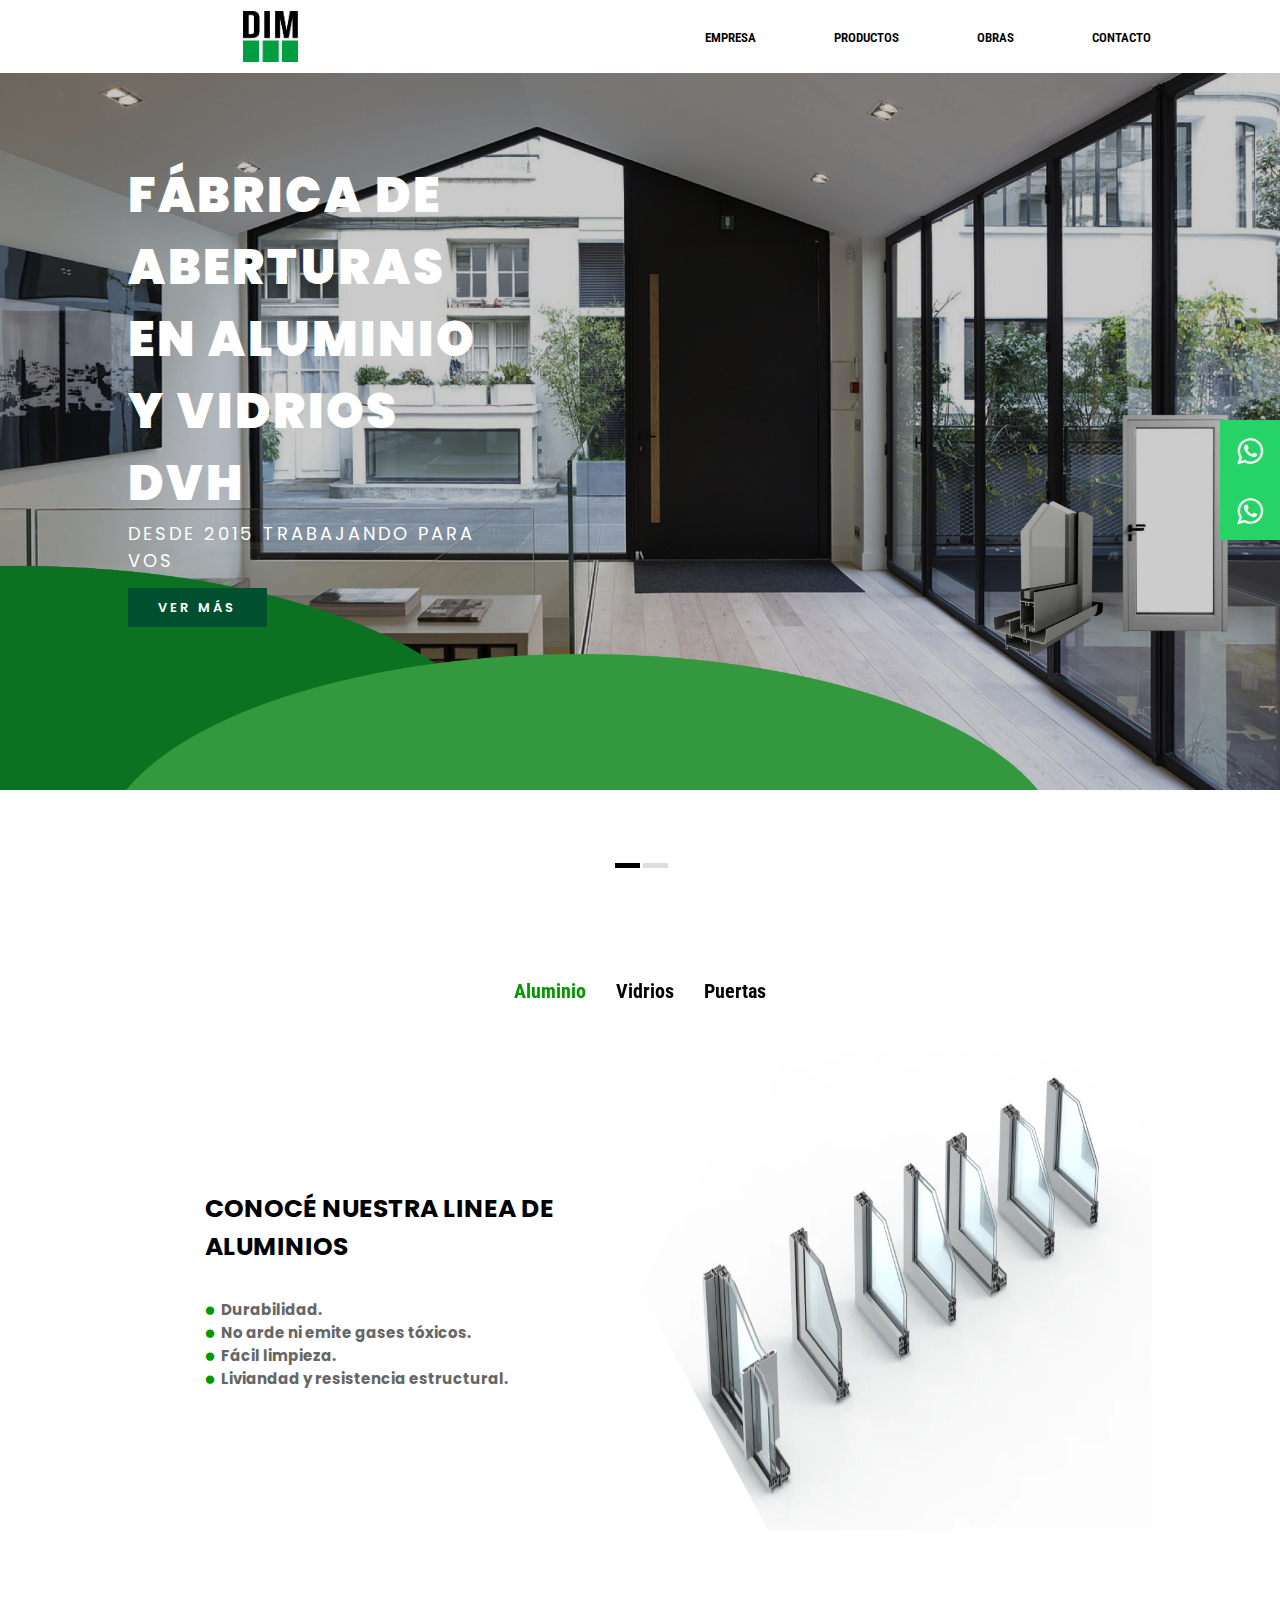
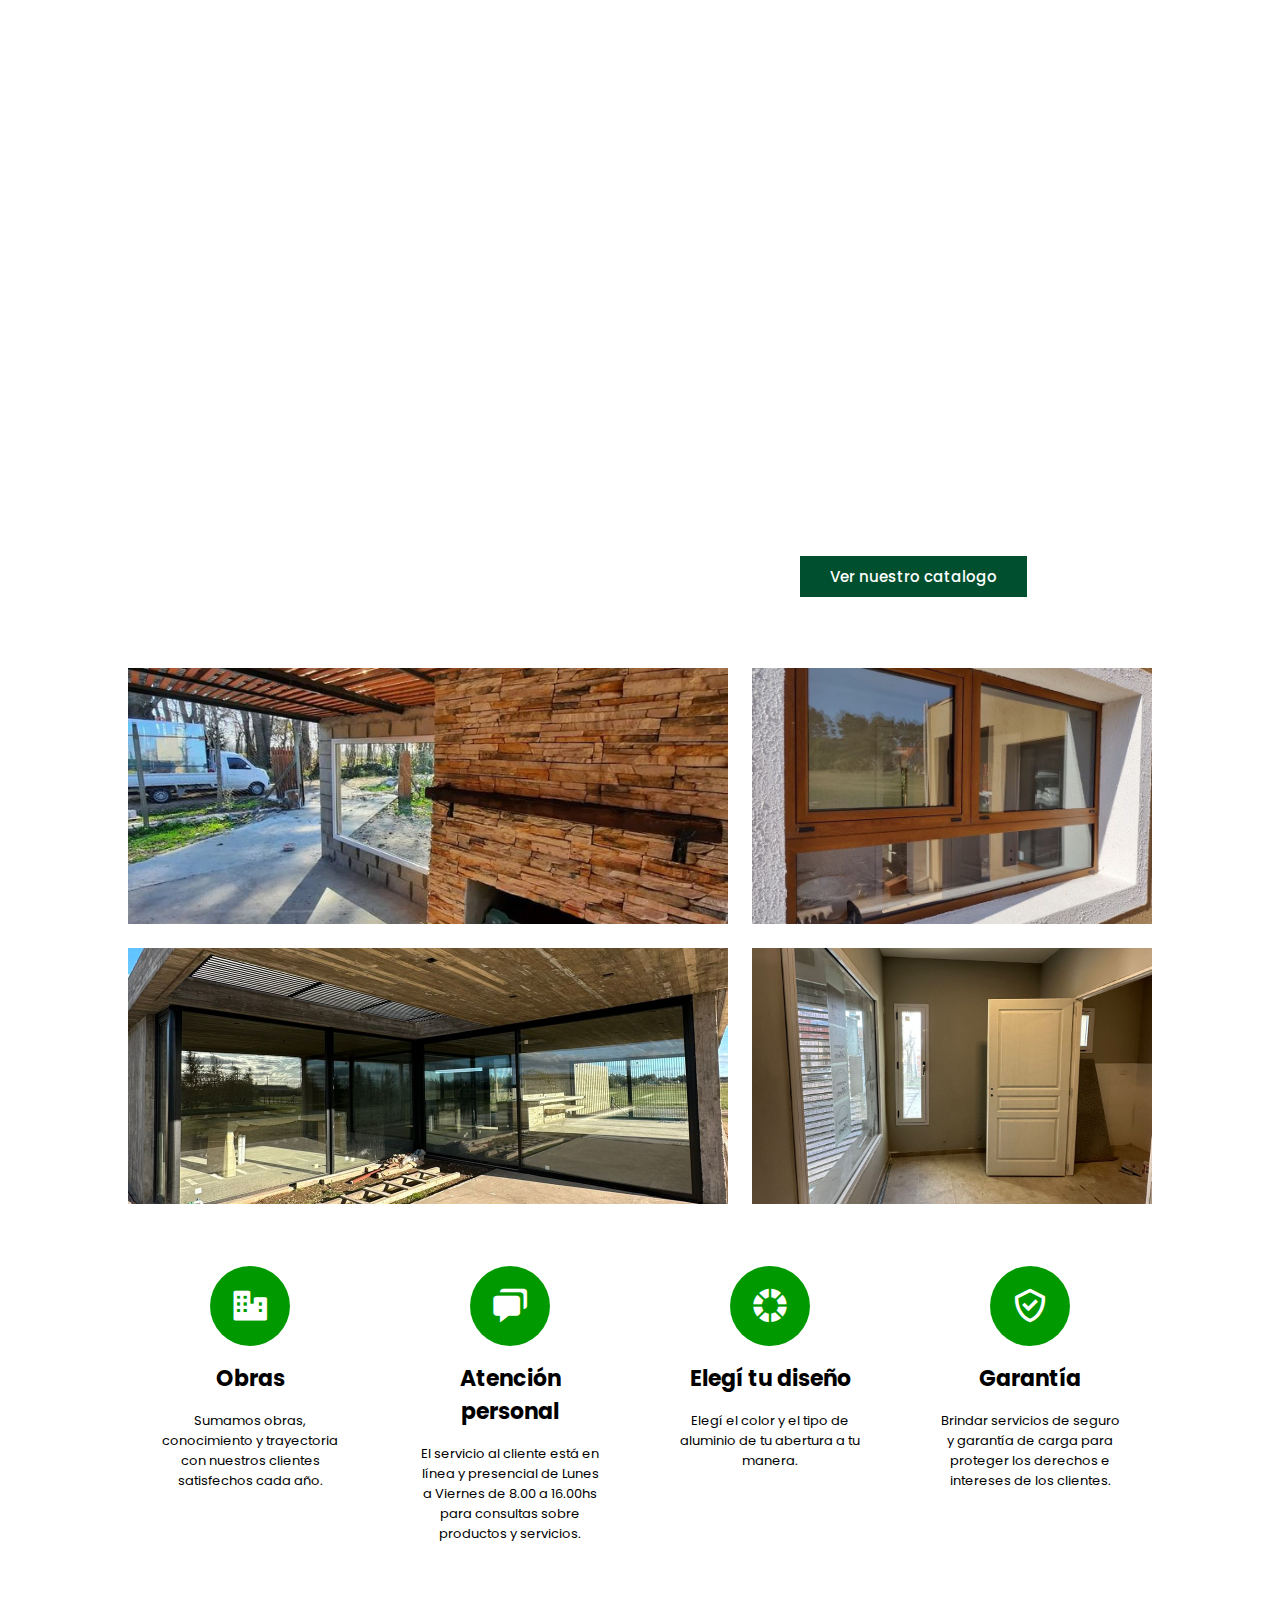
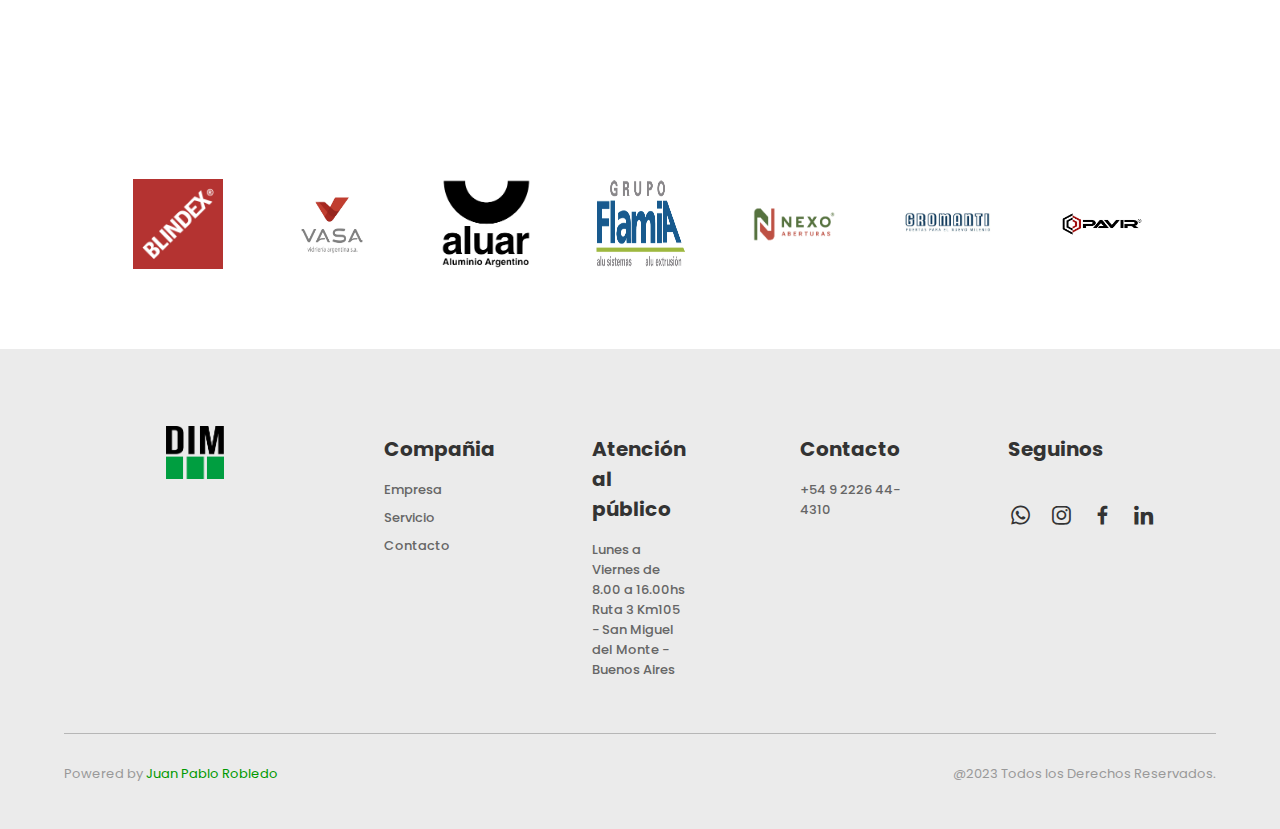
<file: index.html>
<!DOCTYPE html>
<html lang="en">

<head>
  <meta charset="UTF-8">
  <link rel="icon" type="image/png" href="img/LOGO DIM.png">
  <link rel="stylesheet" href="diseno.css">
  </link>
  <link href="https://unpkg.com/boxicons@2.1.2/css/boxicons.min.css" rel="stylesheet" />
  <link rel="preconnect" href="https://fonts.googleapis.com">
  <link rel="preconnect" href="https://fonts.gstatic.com" crossorigin>
  <link href="https://fonts.googleapis.com/css2?family=Poppins:wght@200;300;400;500;600;700;900&display=swap"
    rel="stylesheet">

  <link rel="stylesheet"
    href="https://fonts.googleapis.com/css2?family=Material+Symbols+Outlined:opsz,wght,FILL,GRAD@20..48,100..700,0..1,-50..200" />
  <link href="https://fonts.googleapis.com/css2?family=Roboto+Condensed:wght@300;400;700&display=swap" rel="stylesheet">
  <link href="https://fonts.googleapis.com/css2?family=Josefin+Sans:wght@100;200;300;400;500;600&display=swap"
    rel="stylesheet">

  <title>DIM</title>
  <script src="js/scrollreveal.js"></script>
  <script defer src="js/script2.js"></script>
  <script defer src="js/script.js"></script>
</head>

<body>
  <header>
    <nav>
      <div class="nav-up">
        <a href="index.html" class="logo-link"><img class="logo" src="img/LOGO DIM.png" alt="logo"></a>
        <ul class="list">
          <li><a class="boton" href="us.html">EMPRESA</a></li>
          <li><a class="boton">PRODUCTOS <!--  <i class='bx bxs-chevron-down'></i>--></a>
            <ul class="sublist">
              <li><a href="productos.html">ABERTURAS EN ALUMINIO</a></li>
              <li><a href="productos2.html">VIDRIOS Y D.V.H</a></li>
              <li><a href="productos3.html">OTROS PRODUCTOS</a></li>
            </ul>
          </li>
          <li><a class="boton" href="obras.html">OBRAS</a></li>
          <li><a class="boton" href="contacto.html">CONTACTO</a></li>
        </ul>
      </div>
      <div class="logo">
        <i class='bx bx-menu material-symbols-outlined'></i>
      </div>

      <div class="sidebar">
        <div class="sidebar-content">
          <ul class="lists">
            <li>
              <a href="us.html" class="nav-link">EMPRESA</a>
            </li>
            <li class="abrirSubMenu">
              <a class="nav-link">PRODUCTOS</a>
              <ul class="submenuPhone">
                <li><a href="productos.html">ABERTURAS EN ALUMINIO</a></li>
                <li><a href="productos2.html">VIDRIOS Y D.V.H</a></li>
                <li><a href="productos3.html">OTROS PRODUCTOS</a></li>
              </ul>
            </li>
            <li>
              <a href="obras.html" class="nav-link">OBRAS</a>
            </li>
            <li>
              <a href="contacto.html" class="nav-link">CONTACTO</a>
            </li>
          </ul>
        </div>
      </div>
    </nav>

    <section class="overlay"></section>
  </header>

  <div class="slide-contenedor">
    <div class="miSlider fade">
      <img class="imagen" loading="lazy" src="img/fondo2.png" alt="fondo1">
    </div>
    <div class="miSlider fade">
      <img class="imagen" loading="lazy" src="img/fondo3.png" alt="fondo2">
    </div>

    <div class="barras">
      <span class="barra active" onclick="posicionSlide(1)"></span>
      <span class="barra" onclick="posicionSlide(2)"></span>
    </div>
    <section class="banner-h1">
      <div class="banner-text">
        <h1 class="">FÁBRICA DE ABERTURAS EN ALUMINIO Y VIDRIOS DVH</h1>
        <h2 class=""><span>
            Desde 2015 trabajando para vos</span></h2>
        <div>
          <a href="us.html" class="button1">VER MÁS</a>
        </div>
      </div>
    </section>
  </div>

  <!-- BODY -->
  <!-- PRODUCTOS -->
  <section class="eleccionProductos">
    <div class="operations">
      <div class="operations__tab-container prueba11">
        <button class="btn operations__tab operations__tab--1 operations__tab--active" data-tab="1">Aluminio
        </button>
        <button class="btn operations__tab operations__tab--2" data-tab="2">Vidrios
        </button>
        <button class="btn operations__tab operations__tab--3" data-tab="3">Puertas
        </button>
      </div>
      <div class="operations__content operations__content--1 operations__content--active prueba1">
        <section class="flexbox">
          <div class="div_flexbox">
            <div class="text_flexbox">
              <h1>Conocé nuestra linea de aluminios
              </h1>
              <ul>
                <li><i class='bx bxs-circle'></i>Durabilidad.</li>
                <li><i class='bx bxs-circle'></i>No arde ni emite gases tóxicos.</li>
                <li><i class='bx bxs-circle'></i>Fácil limpieza.</li>
                <li><i class='bx bxs-circle'></i>Liviandad y resistencia estructural.</li>
              </ul>
            </div>
          </div>
          <div class="div_flexbox">
            <img class="img_flexbox" loading="lazy" src="img/perfiles.jpg" alt="aluminio">
          </div>
        </section>
      </div>

      <div class="operations__content operations__content--2">
        <section class="flexbox">
          <div class="div_flexbox">
            <div class="text_flexbox">
              <h1>Elegí nuestro Doble Vidriado Hermético</h1>
              <ul>
                <li><i class='bx bxs-circle'></i>Aumentá 100% el aislamiento térmico mejorando tu confort.</li>
                <li><i class='bx bxs-circle'></i>Ahorrá hasta un 50% de energía en los sistemas de climatización.</li>
                <li><i class='bx bxs-circle'></i>Mejora el aislamiento acústico.</li>
                <li><i class='bx bxs-circle'></i>Elimina la sensación de “mucho frío/calor” sobre las ventanas.</li>
              </ul>
            </div>
          </div>
          <div class="div_flexbox">
            <img class="img_flexbox" loading="lazy" src="img/dvh.jpg" alt="vidrio">
          </div>
        </section>
      </div>
      <div class="operations__content operations__content--3">
        <section class="flexbox">
          <div class="div_flexbox">
            <div class="text_flexbox">
              <h1>Nuestros proveedores de aberturas para todo tipo de necesidades</h1>
              <ul>
                <li><i class='bx bxs-circle'></i>Conocé todos nuestros proveedores en la sección de Productos/Puertas.
                </li>
              </ul>
            </div>
          </div>
          <div class="div_flexbox">
            <img class="img_flexbox" loading="lazy" src="img/puertas.jpg" alt="puertas">
          </div>
        </section>
      </div>
    </div>
  </section>

  <!-- AVISO -->
  <div class="aviso">
    <div class="aviso_section">
      <h1>El aluminio es la elección inteligente para construcciones duraderas y resistentes al tiempo</h1>
    </div>
  </div>

  <!-- CATALOGO -->
  <div class="grid-container">
    <div class="grid-item">
      <div>
        <h2 class="prueba1">NUESTROS ÚLTIMOS PRODUCTOS</h2>
        <h1 class="prueba2">Mirá todo nuestro catálogo</h1>
      </div>
    </div>
    <div class="grid-item">
      <a href="productos.html" class="button2">Ver nuestro catalogo</a>
    </div>
    <div class="grid-item"></div>
    <div class="grid-item"></div>
    <div class="grid-item"></div>
    <div class="grid-item"></div>
  </div>


  <!-- INFO -->
  <div class="section_info">
    <div class="info">
      <div class="info_div">
        <i class='bx bxs-business info_icon'></i>
        <h1>Obras</h1>
        <p>Sumamos obras, conocimiento y trayectoria con nuestros clientes satisfechos cada año. </p>
      </div>
      <div class="info_div">
        <i class='bx bxs-chat info_icon'></i>
        <h1>Atención personal</h1>
        <p>El servicio al cliente está en línea y presencial de Lunes a Viernes de 8.00 a 16.00hs para
          consultas sobre productos y servicios.</p>
      </div>
      <div class="info_div">
        <i class='bx bxs-color info_icon'></i>
        <h1>Elegí tu diseño</h1>
        <p>Elegí el color y el tipo de aluminio de tu abertura a tu manera.</p>
      </div>
      <div class="info_div">
        <i class='bx bx-check-shield info_icon'></i>
        <h1>Garantía</h1>
        <p>Brindar servicios de seguro y garantía de carga para proteger los derechos e intereses de los clientes.</p>
      </div>
    </div>
  </div>

  <!-- PROVEEDORES -->
  <section class="proveedores">
    <div class="grid_proveedores">
      <div class="grid_proveedores_div">
        <img src="img/sponsor4.png" loading="lazy" class="img_proveedores" alt="proveedor">
      </div>
      <div class="grid_proveedores_div">
        <img src="img/sponsor3.jpg" loading="lazy" class="img_proveedores" alt="proveedor">
      </div>
      <div class="grid_proveedores_div">
        <img src="img/sponsor5.png" loading="lazy" class="img_proveedores" alt="proveedor">
      </div>
      <div class="grid_proveedores_div">
        <img src="img/logoFlamia.png" loading="lazy" class="img_proveedores" alt="proveedor">
      </div>
      <div class="grid_proveedores_div">
        <img src="img/sponsor8.jpg" loading="lazy" class="img_proveedores" alt="proveedor">
      </div>
      <div class="grid_proveedores_div">
        <img src="img/sponsor6.jpg" loading="lazy" class="img_proveedores" alt="proveedor">
      </div>
      <div class="grid_proveedores_div">
        <img src="img/PAVIR.jpg" loading="lazy" class="img_proveedores" alt="proveedor">
      </div>
    </div>
  </section>

  <!-- ----------------  FOOTER ------------------------------ -->
  <footer>
    <section class="gridFooter">
      <div class="navFooter">
        <img class="logoFooter" src="img/LOGO DIM.png">
      </div>
      <div class="navFooter">
        <div>
          <h3>Compañia</h3>
          <ul>
            <li><a>Empresa</a></li>
            <li><a>Servicio</a></li>
            <li><a>Contacto</a></li>
          </ul>
        </div>
      </div>
      <div class="navFooter">
        <div>
          <h3>Atención al público</h3>
          <p>Lunes a Viernes de 8.00 a 16.00hs
            <br>
            Ruta 3 Km105 - San Miguel del Monte - Buenos Aires
          </p>
        </div>
      </div>
      <div class="navFooter">
        <div>
          <h3>Contacto</h3>
          <ul>
            <li>
              <a
                href="https://api.whatsapp.com/send?phone=2226444310&text=Hola%21%20Quisiera%20m%C3%A1s%20informaci%C3%B3n%20.">+54 9 2226 44-4310</a>
            </li>
        </div>
      </div>
      <div class="navFooter">
        <div>
          <h3>Seguinos</h3>
          <div class="redes">
            <a href="https://api.whatsapp.com/send?phone=2226444310&text=Hola%21%20Quisiera%20m%C3%A1s%20informaci%C3%B3n%20."
              class="iconsFooter">
              <i class='bx bxl-whatsapp'></i>
            </a>
            <a href="https://www.instagram.com/aberturasdim/" class="iconsFooter">
              <i class='bx bxl-instagram'></i>
            </a>
            <a href="https://www.facebook.com/aberturas.dim.1" class="iconsFooter">
              <i class='bx bxl-facebook'></i>
            </a>
            <a href="https://www.linkedin.com/company/aberturas-dim/" class="iconsFooter">
              <i class='bx bxl-linkedin'></i>
            </a>
          </div>
        </div>
      </div>
    </section>
    <div class="fondoFooter">
      <div>
        <h3> Powered by <a href="https://github.com/JuanPabloRobledo">Juan Pablo Robledo</a></h3>
      </div>
      <div>
        <h3>@2023 Todos los Derechos Reservados.</h3>
      </div>
    </div>
  </footer>

  <script src="js/java.js"></script>
  <script src="js/java2.js"></script>

  <div class="loadingio-spinner-ellipsis-j2d7tpbd1qg loader" id="loader">
    <div class="ldio-2kz5flwb2ko">
      <div></div>
      <div></div>
      <div></div>
      <div></div>
      <div></div>
    </div>
  </div>

  <div class="grid-wsp">
    <div class="section-grid-wsp">
      <link rel="stylesheet" href="https://maxcdn.bootstrapcdn.com/font-awesome/4.5.0/css/font-awesome.min.css">
      <a href="https://api.whatsapp.com/send?phone=2226444310&text=Hola%21%20Quisiera%20m%C3%A1s%20informaci%C3%B3n%20."
        class="float" target="_blank">
        <ul class="submenu">
          <li>División aluminio</li>
        </ul>
        <i class="fa fa-whatsapp my-float"></i>
      </a>
    </div>
    <div class="section-grid-wsp">
      <link rel="stylesheet" href="https://maxcdn.bootstrapcdn.com/font-awesome/4.5.0/css/font-awesome.min.css">
      <a href="https://api.whatsapp.com/send?phone=2271493019&text=Hola%21%20Quisiera%20m%C3%A1s%20informaci%C3%B3n%20."
        class="float" target="_blank">
        <ul class="submenu">
          <li>División vidrios</li>
        </ul>
        <i class="fa fa-whatsapp my-float"></i>
      </a>
    </div>
  </div>
</body>

</html>
</file>
<file: diseno.css>
:root {
    --color-primary: #00502f;
    --color-secondary: #5c896a;
    --color-tertiary: rgb(0, 153, 0);
    --color-primary-opacity: #5ec5763a;
    --color-footer: #37383d;
    --color-tertiary-opacity: rgb(112, 128, 144);
    --color-whatsapp: rgb(37, 211, 102);
}

* {
    border: none;
    padding: 0;
    margin: 0;
    text-decoration: none;
    box-sizing: border-box;
    list-style: none;
}

body {
    background-color: #fff;
    font-family: 'Poppins', sans-serif;
}

body::-webkit-scrollbar {
    width: 11px;
}

body::-webkit-scrollbar-thumb {
    background: #D3D3D3;
    border-radius: 5px;
    padding-right: 2px;
}

/* WHATSAPP */
.grid-wsp {
    display: grid;
    grid-template-rows: repeat(2, 1fr);
    gap: 0;
    position: fixed;
    right: 0px;
    bottom: 40vh;
}

.section-grid-wsp {
    width: 60px;
    height: 60px;
    background-color: #25d366;
    color: #FFF;
    /* border-radius: 50px; */
    text-align: center;
    font-size: 30px;
    /* box-shadow: 2px 2px 3px #999; */
    z-index: 100;
}

.section-grid-wsp:hover {
    background-color: #fff;
}

.float {
    color: #FFF;
}

.float:hover {
    color: #25d366;
}

/* SUBMENU */
.submenu {
    visibility: hidden;
    position: absolute;
    opacity: 0;
    transition: .4s;
}

.submenu li {
    font-size: 15px;
    display: block;
    width: 180px;
    right: 11.2rem;
    position: relative;
    background-color: #25d366;
    padding: 19px;
    color: #fff;
    text-decoration: none;
}

.float:hover,
.section-grid-wsp:hover .submenu {
    visibility: visible;
    opacity: 1;
}


.my-float {
    margin-top: 16px;
}


@media (min-width: 1920px) and (max-width: 2560px) {
    .grid-wsp {
        bottom: 42vh;
    }

    .section-grid-wsp {
        width: 80px;
        height: 80px;
        font-size: 40px;
    }

    /* SUBMENU */

    .submenu li {
        font-size: 18px;
        width: 250px;
        right: 15.5rem;
        padding: 26px;
    }
}

@media screen and (max-width: 992px) {
    .grid-wsp {
        bottom: 47vh;
    }

    .section-grid-wsp {
        width: 100px;
        height: 100px;
        font-size: 50px;
    }

    .my-float {
        margin-top: 25px;
    }

    /* SUBMENU */
    .submenu li {
        font-size: 25px;
        width: 300px;
        right: 18.7rem;
        padding: 30px;
    }
}


/*----- HEADER -------*/
header {
    width: 100%;
}

/* BORRAR EN CASO DE CAMBIO */
.abajo {
    transition: .6s;
    background-color: transparent;
    backdrop-filter: blur(10px);
    z-index: 20;
}

.abajo .boton {
    color: #000;
}

.logo {
    transition: .5s;
    width: 65px;
    padding: 5px;
}

.abajo .logo {
    width: 60px;
}

@media (min-width: 1920px) and (max-width: 2560px) {
    .logo {
        width: 80px;
        padding: 8px;
    }

    .abajo .logo {
        width: 60px;
    }
}

@media screen and (max-width: 992px) {
    .logo {
        width: 120px;
        padding: 8px;
    }

    .abajo .logo {
        width: 100px;
    }
}

.logo-link {
    position: relative;
    left: 13rem;
    cursor: pointer;
}

@media (min-width: 1920px) and (max-width: 2560px) {
    .logo-link {
        left: 15rem;
    }
}

@media screen and (max-width: 992px) {
    .logo-link {
        left: 0rem;
    }
}

.logo-link-nav {
    cursor: pointer;
}

.list {
    display: flex;
    align-items: center;
    gap: 3rem;
}

li {
    position: relative;
    display: inline-block;
}

.boton {
    font-family: 'Roboto Condensed', serif;
    color: #000;
    font-weight: 600;
    font-size: 13px;
    padding: 15px;
}

@media (min-width: 1920px) and (max-width: 2560px) {
    .boton {
        font-size: 15px;
    }
}

.boton:hover {
    cursor: pointer;
    color: #aaa;
}

/* SUBLIST*/
.sublist {
    position: absolute;
    background: #fff;
    border: 1px solid #999;
    width: 130%;
    margin-top: .8rem;
    display: none;
    transition: all 1.5s;
}

.sublist li a {
    font-weight: 600;
    font-size: 13px;
    font-family: 'Roboto Condensed', serif;
    display: block;
    padding: 15px;
    color: #000;
}

.list li:hover .sublist {
    display: block;
}

.sublist li a:hover {
    color: #aaa;
}


@media (min-width: 1920px) and (max-width: 2560px) {
    .sublist {
        width: 160%;
    }

    .sublist li a {
        font-size: 15px;
        padding: 18px;
    }
}

/* NAV */
nav {
    background-color: #fff;
    position: fixed;
    display: flex;
    align-items: center;
    transition: .9s;
    width: 100%;
    top: 0;
    left: 0;
    z-index: 10;
}

@media screen and (max-width: 992px) {
    .abajo {
        transition: .7s;
    }
}

nav .logo {
    display: flex;
    margin: 0 24px;
}

.nav-up {
    background-color: transparent;
    padding: 6px;
    justify-content: space-between;
    display: flex;
    transition: .9s;
    width: 100%;
    top: 0;
    left: 0;
    z-index: 10;
}

@media screen and (max-width: 992px) {
    .nav-up {
        margin-left: 10%;
        width: 60%;
    }

}

.logo .logo-name {
    color: #333;
    font-size: 22px;
    font-weight: 500;
}


.logo .material-symbols-outlined {
    visibility: hidden;
}

/* MENU RESPONSIVE*/
.lists {
    margin-top: 10rem;
    list-style: none;
    display: flex;
    flex-direction: column;
    padding: 0px;
}

.lists li a {
    color: #333;
    font-size: 30px;
    font-weight: 600;
    display: block;
    width: 100%;
    padding: 40px;
    z-index: 2
}

.lists li a:hover {
    color: var(--color-tertiary);
}

.submenuPhone {
    visibility: hidden;
    position: absolute;
    opacity: 0;
    transition: .4s;
}

.submenuPhone li {
    display: block;
    width: 100%;
    left: 29rem;
    position: relative;
    background-color: #fff;
    text-decoration: none;
}

.submenuPhone li a {
    font-size: 30px;
    color: #333;
    font-weight: 500;
}

.abrirSubMenu:hover .submenuPhone {
    visibility: visible;
    opacity: 1;
}

nav .sidebar {
    z-index: 7;
    position: fixed;
    top: 0;
    left: -100%;
    height: 40vh;
    width: 50%;
    background-color: #fff;
    box-shadow: 0 5px 1px rgba(0, 0, 0, 0.1);
    transition: all 0.4s ease;
}

@media screen and (max-width: 992px) {
    nav .sidebar {
        height: 100vh;
    }
}

nav.open .sidebar {
    left: 0;
}

.sidebar .sidebar-content {
    display: flex;
    height: 100%;
    flex-direction: column;
    justify-content: space-between;
    padding: 30px 16px;
}


.overlay {
    z-index: 8;
    position: fixed;
    top: 0;
    left: -100%;
    height: 1000vh;
    width: 200%;
    opacity: 0;
    pointer-events: none;
    transition: all 0.4s ease;
    background: rgba(0, 0, 0, 0.3);
}

nav.open~.overlay {
    opacity: 1;
    top: 0%;
    pointer-events: auto;
}


/* ------- SLIDER ------- */
.slide-contenedor {
    max-width: 100%;
    max-height: 100vh;
    width: 100%;
    height: auto;
    position: relative;
    overflow: hidden;
}

.miSlider img {
    filter: brightness(80%);
    width: 100%;
    height: auto;
    max-height: 100vh;
    height: inherit;
    object-fit: cover;
    vertical-align: top;
    transition: 4s;
    object-position: center;
}

.barras {
    position: absolute;
    bottom: 0;
    width: 100%;
    display: flex;
    justify-content: center;
    margin-bottom: 2rem;
}

.barra {
    cursor: pointer;
    height: 5px;
    width: 25px;
    background: #dcdde1;
    display: inline-block;
    margin-left: 3px;
}

.active {
    background-color: #000;
}

.fade {
    animation-name: fade;
    animation-duration: 1.5s;
}

@keyframes fade {
    from {
        opacity: .4;
    }

    to {
        opacity: 1;
    }
}

/*BANNER*/
.banner-h1 {
    position: relative;
    left: 10%;
    display: flex;
    bottom: 70vh;
}

.banner-text {
    letter-spacing: 3px;
    width: 30%;
}

.banner-text h1 {
    font-size: 3rem;
    font-weight: 900;
    color: #fff;
}

.banner-text h2 {
    font-size: 18px;
    font-weight: 400;
    color: #fff;
    text-transform: uppercase;
}

.button1 {
    font-weight: 600;
    font-size: 13px;
    padding: 10px 30px;
    background-color: var(--color-primary);
    color: #fff;
    position: relative;
    top: 20px;
}

.button1:hover {
    background-color: var(--color-tertiary);
    border: none;
    color: #fff;
    transition: 0.4s;
}

@media (min-width: 1920px) and (max-width: 2560px) {
    .banner-h1 {
        bottom: 70vh;
    }

    .banner-text h1 {
        font-size: 60px;
    }

    .banner-text h2 {
        font-size: 25px;
    }

    .button1 {
        top: 30px;
        padding: 15px 30px;
        font-size: 18px;
    }
}

@media screen and (max-width: 992px) {
    .banner-h1 {
        bottom: 50vh;
    }

    .banner-text {
        width: 70%;
    }

    .banner-text h1 {
        font-size: 80px;
    }

    .banner-text h2 {
        font-size: 30px;
    }

    .button1 {
        font-size: 30px;
        padding: 30px 40px;
        top: 60px;
    }

    .barras {
        visibility: hidden;
    }
}

/* ----- body ------ */

.grid-container {
    justify-content: center;
    margin: 0 auto;
    width: 80%;
    display: grid;
    grid-template-columns: repeat(1, 1fr 400px);
    grid-template-rows: 10rem 16rem 16rem;
    gap: 1.5rem;
}

/* PRIMER GRID */
.grid-item:first-child {
    display: flex;
    flex-direction: column;
    justify-content: center;
    text-align: left;
}

.grid-item:first-child div {
    position: relative;
    left: 3rem;
}

.grid-item:first-child div h1 {
    text-transform: uppercase;
    font-size: 25px;
    font-weight: 700;
    color: var(--color-tertiary);
}

.grid-item:first-child div h2 {
    font-weight: 700;
    font-size: 18px;
    color: #000;
}

/* SEGUNDO GRID */

.button2 {
    font-size: 15px;
    font-weight: 500;
    padding: 10px 30px;
    background-color: var(--color-primary);
    color: #fff;
    position: relative;
    top: 5rem;
    left: 3rem;
}

.button2:hover {
    background-color: var(--color-tertiary);
    color: #fff;
    transition: 0.4s;
}

.grid-item:nth-child(3) {
    background-image: url(img/obra3.jpg);
    background-repeat: no-repeat;
    background-position: center;
    background-size: cover;
}

.grid-item:nth-child(4) {
    background-image: url(img/OBRA29.jpg);
    background-repeat: no-repeat;
    background-position: center;
    background-size: cover;
}

.grid-item:nth-child(5) {
    background-image: url(img/OBRA12.jpg);
    background-repeat: no-repeat;
    background-position: center;
    background-size: cover;
}

.grid-item:nth-child(6) {
    background-image: url(img/OBRA16.jpg);
    background-repeat: no-repeat;
    background-position: center;
    background-size: cover;
}

@media (min-width: 1920px) and (max-width: 2560px) {

    .grid-item:first-child div {
        top: 2rem;
    }

    .grid-container {
        justify-content: center;
        display: grid;
        grid-template-columns: repeat(1, 1fr 600px);
        grid-template-rows: 13rem 25rem 25rem;
        gap: 1.5rem;
    }

    .button2 {
        top: 7.5rem;
        font-size: 15px;
        padding: 15px 30px;
    }

    .grid-item:first-child div h1 {
        font-size: 35px;
        margin-top: 0rem;
    }
}

@media screen and (max-width: 992px) {
    .grid-container {
        position: relative;
        width: 80%;
        margin: 0 auto;
        display: grid;
        grid-template-columns: repeat(1, 1fr);
        grid-template-rows: 40rem 10rem 30rem 30rem 30rem 30rem;
        gap: 1.5rem;
    }

    .grid-item:first-child {
        text-align: center;
    }

    .grid-item:first-child div {
        position: relative;
        top: -5rem;
        left: 0rem;
    }

    .grid-item:first-child div h1 {
        font-size: 70px;
        margin-top: 0rem;
    }

    .grid-item:first-child div h2 {
        font-size: 40px;
    }

    .button2 {
        left: 25%;
        margin: 0 auto;
        top: 0rem;
        width: 100%;
        font-size: 30px;
        padding: 30px 40px;
    }
}

/* ////////// AVISO /////////////// */
.aviso {
    display: flex;
    justify-content: center;
    align-items: center;
    position: relative;
    background-image: url(img/fondoparadim5.jpg);
    background-repeat: no-repeat;
    background-attachment: fixed;
    background-position: center;
    background-size: cover;
    object-fit: cover;
    height: 30rem;
    width: 100%;
}

.aviso_section {
    text-align: center;
}

.aviso_section h1 {
    text-transform: uppercase;
    width: 70%;
    margin: 0 auto;
    color: #fff;
    font-size: 25px;
}

.aviso_section p {
    margin-top: 1rem;
    color: #eee;
    font-size: 20px;
}

@media (min-width: 1920px) and (max-width: 2560px) {
    .aviso {
        height: 40rem;
    }

    .aviso_section h1 {
        padding: 2rem;
        font-size: 30px;
    }

    .aviso_section p {
        font-size: 20px;
    }

    .button3 {
        font-size: 1.2rem;
        top: 3rem;
        width: 11rem;
        padding: 15px;
    }
}

@media screen and (max-width: 992px) {
    .aviso {
        position: relative;
        top: -10rem;
        height: 70vh;
    }

    .aviso_section h1 {
        font-size: 50px;
    }

    .aviso_section p {
        padding: 2rem;
        font-size: 40px;
        text-transform: uppercase;
        width: 80%;
        margin: 0 auto;
        font-weight: 500;
    }

    .button3 {
        font-size: 1.5rem;
        top: 3rem;
        width: 18rem;
        padding: 15px;
    }
}

/* /////////////// OPERACIONES //////////////7 */

/* OPERATIONS */
.operations {
    width: 100%;
    height: 40rem;
    margin: 4rem auto 0 auto;
    background-color: #fff;
}

.operations__tab-container {
    display: flex;
    justify-content: center;
}

.operations__tab {
    font-family: 'Roboto Condensed', serif;
    background-color: transparent;
    font-size: 20px;
    font-weight: 700;
    color: #000;
    padding: 15px;
}

.operations__tab:hover::after {
    width: 100%;
    right: 0;
    color: #D3D3D3;
}

.operations__tab--active {
    transition: .4s;
    color: var(--color-tertiary);
    /* transform: translateY(-66%); */
}

.operations__content {
    display: none;
    font-size: 1.7rem;
}

.operations__content--active {
    display: grid;

}

@media screen and (max-width: 992px) {
    .operations__tab {
        position: relative;
        top: -20rem;
        font-size: 40px;
        margin-top: 0rem;
    }

    .operations {
        height: 100vh;
    }
}


/* FLEXBOX */
.flexbox {
    position: relative;
    top: 2rem;
    background-color: #fff;
    display: flex;
    width: 80%;
    margin: 0 auto;
    height: 30rem;
}

.div_flexbox {
    width: 50%;
    height: 100%;
    display: flex;
    justify-content: center;
    align-items: center;
}

.text_flexbox {
    width: 70%;
    margin: 0 auto;
}

.text_flexbox h1 {
    font-size: 25px;
    text-transform: uppercase;
    font-weight: 700;
    margin-bottom: 2rem
}

.text_flexbox p,
.text_flexbox li {
    font-size: 15px;
    color: #666;
}

.text_flexbox ul {
    display: flex;
    flex-direction: column;
}

.bxs-circle {
    color: var(--color-tertiary);
    font-size: 10px;
    margin-right: 6px;
}

.img_flexbox {
    clip-path: polygon(25% 0%, 100% 0%, 100% 100%, 25% 100%, 0% 50%);
    width: 100%;
    height: 100%;
}

@media (min-width: 1920px) and (max-width: 2560px) {
    .operations {
        height: 50rem;
    }

    .flexbox {
        height: 40rem;
    }
}

@media screen and (max-width: 992px) {
    .flexbox {
        top: -20rem;
        width: 100%;
        height: 100%;
        flex-direction: column;
    }

    .div_flexbox {
        width: 100%;
        height: 50rem;
    }

    .text_flexbox {
        top: 10%;
        width: 80%;
        text-align: center;
    }

    .text_flexbox h1 {
        font-size: 60px;
    }

    .text_flexbox li {
        font-size: 30px;
    }

    .img_flexbox {
        clip-path: none;
        width: 100%;
        height: 100%;
    }

    .bxs-circle {
        font-size: 20px;
        margin-right: 6px;
    }

}

/* CONTENEDOR A PAGINA */
.link_a_productos {
    margin-bottom: 5rem;
    display: flex;
    align-items: center;
    justify-content: center;
    position: relative;
}

.button4 {
    font-size: 14px;
    width: 14rem;
    font-weight: 500;
    padding: 10px 20px;
    background-color: var(--color-primary);
    color: #fff;
    position: relative;
    text-align: center;
}

.button4:hover {
    background-color: var(--color-tertiary);
    color: #fff;
    margin: 0px 20px 0px 20px;
    transition: 0.4s;
}

@media (min-width: 1920px) and (max-width: 2560px) {
    .link_a_productos {
        margin-top: 3rem;
    }

    .button4 {
        font-size: 1.2rem;
        padding: 15px;
    }
}

@media screen and (max-width: 992px) {
    .link_a_productos {
        margin: 10rem;
    }

    .button4 {
        font-size: 30px;
        width: 25rem;
        font-weight: 500;
        padding: 30px 40px;
        position: relative;
        text-align: center;
    }

}

/* ////////// INFO //////// */

.section_info {
    height: 55vh;
    background-color: #fff;
    width: 100%;
}

.info {
    gap: 1rem;
    text-align: center;
    display: flex;
    justify-content: center;
    margin: 0 auto;
    width: 80%;
    /* box-shadow: 0px 30px 60px 0px rgba(0, 0, 0, 0.25); */
    height: 50vh;

}

.info_div {
    /* background-color: rgba(238, 238, 238, .4); */
    /* box-shadow: 0px 10px 20px 0px rgba(0, 0, 0, 0.12); */
    margin-top: 2rem;
    padding: 30px;
    width: 25%;
}

.info_div h1 {
    color: #000;
    margin-top: 1rem;
    font-weight: 700;
    font-size: 22px;
}

.info_div p {
    color: #000;
    font-weight: 400;
    margin-top: 1rem;
    font-size: 13px;
}

.info_icon {
    clip-path: circle(50% at 50% 50%);
    background-color: var(--color-tertiary);
    color: #fff;
    font-size: 40px;
    padding: 20px;
}

@media (min-width: 1920px) and (max-width: 2560px) {

    .section_info {
        height: 45vh;
    }

    .info {
        display: flex;
        justify-content: center;
        position: relative;
        top: 0vh;
        width: 80%;
        height: 40vh;

    }

    .info_div {
        padding: 40px;
        width: 25%;
    }

    .info_div h1 {
        margin-top: 1rem;
        font-size: 30px;
    }

    .info_div p {
        margin-top: 1rem;
        font-size: 16px;
    }

    .info_icon {
        font-size: 50px;
    }
}

@media screen and (max-width: 992px) {

    .section_info {
        display: flex;
        justify-content: center;
        align-items: center;
        height: 100vh;
        width: 100%;
    }

    .info {
        justify-content: center;
        text-align: center;
        flex-direction: column;
        left: 5vh;
        top: 5vh;
        width: 80%;
        height: 80vh;

    }

    .info_div {
        width: 100%;
    }

    .info_div h1 {
        font-size: 60px;
    }

    .info_div p {
        font-size: 35px;
    }

    .info_icon {
        font-size: 90px;
    }

}

/* /////////////////// PROVEEDORES /////////////////  */
.grid_proveedores {
    margin: 5rem;
    display: flex;
    justify-content: center;
    gap: 4rem;
    display: flex;
}

.grid_proveedores_div {
    display: flex;
    justify-content: center;
}

.img_proveedores {
    width: 90px;
    filter: grayscale(.3);
}


@media (min-width: 1920px) and (max-width: 2560px) {
    .grid_proveedores {
        gap: 5rem;
    }

    .proveedores h1 {
        margin: 7rem;
        font-size: 25px;
    }

    .img_proveedores {
        width: 100px;
    }
}

@media screen and (max-width: 992px) {

    .grid_proveedores {
        gap: 4rem;
        display: grid;
        grid-template-columns: repeat(1, 1fr);
        grid-template-rows: repeat(7, 20rem);
    }

    .img_proveedores {
        width: 300px;
    }
}

/* ------------------------FOOTER --------------------*/
footer {
    background-color: #ebebeb;
    width: 100%;
    height: 30rem;
}

.gridFooter {
    display: grid;
    gap: 1rem;
    grid-template-columns: repeat(5, 1fr);
    width: 80%;
    margin: 0 auto;
    height: 80%;
}

.navFooter {
    display: flex;
    flex-direction: column;
}

.navFooter h1,
h3,
ul {
    font-weight: 700;
    color: #333;
}

.navFooter h3 {
    font-weight: 700;
    font-size: 20px;
    margin-top: .5rem;
    margin-bottom: 1rem;
}

.navFooter p {
    color: #666;
    font-size: 13px;
    font-weight: 500;
    margin-top: .5rem;
}

.navFooter ul li {
    display: flex;
    flex-direction: column;
    font-size: 13px;
    font-weight: 500;
    margin-top: .5rem;
}

.navFooter ul li a {
    color: #666;
    cursor: pointer;
}

.navFooter ul li a:hover {
    color: var(--color-tertiary);
    transition: .3s;
}

.navFooter div {
    position: relative;
    top: 20%;
    width: 50%;
    margin: 0 auto;
}

.navFooter .redes {
    gap: 1rem;
    width: 50%;
    display: flex;

}

.iconsFooter {
    position: relative;
    right: 50%;
    color: #333;
    font-size: 25px;
}

.iconsFooter :hover {
    transition: .3s;
    color: var(--color-tertiary);
}

.logoFooter {
    position: relative;
    top: 20%;
    left: 20%;
    width: 30%;
}

.fondoFooter {
    width: 90%;
    height: 5rem;
    border-top: #6666 1px solid;
    display: flex;
    align-items: center;
    justify-content: space-between;
    margin: 0 auto;
}

.fondoFooter h3 {
    font-size: 13px;
    font-weight: 400;
    color: #999;
}

.fondoFooter a {
    color: var(--color-tertiary);
}

.fondoFooter a:hover {
    color: #666;
    transition: .3s;
}

@media screen and (max-width: 992px) {

    footer {
        height: 100vh;
    }

    .gridFooter {
        width: 100%;
        gap: 0rem;
        grid-template-columns: repeat(1, 1fr);
        grid-template-rows: repeat(10rem, 30rem, 30rem, 30rem, 20rem);
        height: 80%;
    }

    .navFooter h3 {
        margin-top: 2rem;
        font-size: 45px;
    }

    .navFooter p,
    .navFooter ul li a {
        color: #333;
        font-size: 30px;
        font-weight: 400;
        margin-top: 1rem;
    }

    .iconsFooter {
        font-size: 60px;
    }

    .logoFooter {
        top: 40%;
        left: 25%;
        width: 20%;
    }

    .fondoFooter {
        margin-top: 10rem;
        height: 10rem;
    }

    .fondoFooter h3 {
        margin: 0 auto;
        width: 80%;
        font-size: 25px;
    }
}

/*---------------------------------------------------------------------------RESPONSIVE CON 1500PX INICIO------------------------------------------------------------------------------------*/
@media screen and (max-width: 1500px) {}

/*---------------------------------------------------------------------------RESPONSIVE CON 1200PX INICIO------------------------------------------------------------------------------------*/
@media screen and (max-width: 1200px) {}

/*---------------------------------------------------------------------------RESPONSIVE CON 992PX INICIO------------------------------------------------------------------------------------*/

@media screen and (max-width: 992px) {
    .boton {
        display: none;
    }

    .list {
        display: flex;
        margin-top: 2.3rem;
    }

    .logo .material-symbols-outlined {
        visibility: visible;
        display: flex;
        color: #000;
        margin-left: 1em;
        font-size: 90px;
        z-index: 30;
    }

    .abajo .material-symbols-outlined {
        color: #000;
        z-index: 30;
    }

    nav {
        height: 8rem;
    }

    nav.abajo {
        height: 8rem;
    }

    li.list {
        border-bottom: solid 3px var(--color-secondary);
    }

    /* ------- SLIDER ------- */
    .slide-contenedor {
        max-width: 100%;
        max-height: 100vh;
        width: 100%;
        height: auto;
        position: relative;
        overflow: hidden;
    }


    .miSlider img {
        width: 100%;
        height: auto;
        max-height: 100vh;
        height: 80vh;
        object-fit: cover;
        vertical-align: top;
        transition: 4s;
        object-position: center;
    }

    .barras {
        position: absolute;
        bottom: 0;
        width: 100%;
        display: flex;
        justify-content: center;
        margin-bottom: 40%;
    }

    .barra {
        cursor: pointer;
        height: 5px;
        width: 25px;
        background: #dcdde1;
        display: inline-block;
        margin-left: 3px;
    }

    .active {
        background-color: var(--color-secondary);
    }

    .fade {
        animation-name: fade;
        animation-duration: 1.5s;
    }

    @keyframes fade {
        from {
            opacity: .4;
        }

        to {
            opacity: 1;
        }
    }

}

@keyframes ldio-2kz5flwb2ko {
    0% {
        transform: translate(12px, 80px) scale(0);
    }

    25% {
        transform: translate(12px, 80px) scale(0);
    }

    50% {
        transform: translate(12px, 80px) scale(1);
    }

    75% {
        transform: translate(80px, 80px) scale(1);
    }

    100% {
        transform: translate(148px, 80px) scale(1);
    }
}

@keyframes ldio-2kz5flwb2ko-r {
    0% {
        transform: translate(148px, 80px) scale(1);
    }

    100% {
        transform: translate(148px, 80px) scale(0);
    }
}

@keyframes ldio-2kz5flwb2ko-c {
    0% {
        background: #22a60c
    }

    25% {
        background: #000000
    }

    50% {
        background: #22a60c
    }

    75% {
        background: #000000
    }

    100% {
        background: #22a60c
    }
}

.ldio-2kz5flwb2ko div {
    position: absolute;
    width: 20px;
    height: 20px;
    /* border-radius: 50%; */
    transform: translate(80px, 80px) scale(1);
    background: #22a60c;
    animation: ldio-2kz5flwb2ko 2.272727272727273s infinite cubic-bezier(0, 0.5, 0.5, 1);
}

.ldio-2kz5flwb2ko div:nth-child(1) {
    background: #000000;
    transform: translate(148px, 80px) scale(1);
    animation: ldio-2kz5flwb2ko-r 0.5681818181818182s infinite cubic-bezier(0, 0.5, 0.5, 1), ldio-2kz5flwb2ko-c 2.272727272727273s infinite step-start;
}

.ldio-2kz5flwb2ko div:nth-child(2) {
    animation-delay: -0.5681818181818182s;
    background: #22a60c;
}

.ldio-2kz5flwb2ko div:nth-child(3) {
    animation-delay: -1.1363636363636365s;
    background: #000000;
}

.ldio-2kz5flwb2ko div:nth-child(4) {
    animation-delay: -1.7045454545454546s;
    background: #22a60c;
}

.ldio-2kz5flwb2ko div:nth-child(5) {
    animation-delay: -2.272727272727273s;
    background: #000000;
}

.loadingio-spinner-ellipsis-j2d7tpbd1qg {
    width: 200px;
    height: 200px;
    display: inline-block;
    overflow: hidden;
    background: #f1f2f3;
}

.ldio-2kz5flwb2ko {
    width: 10%;
    height: 20%;
    margin: 0 auto;
    position: relative;
    transform: translateZ(0) scale(1);
    backface-visibility: hidden;
    transform-origin: 0 0;
    /* see note above */
}

.ldio-2kz5flwb2ko div {
    box-sizing: content-box;
}

.loader {
    background-color: #fff;
    width: 100%;
    height: 100vh;
    display: flex;
    justify-content: center;
    align-items: center;
    position: fixed;
    top: 0;
    left: 0;
    z-index: 100000;
    clip-path: polygon(0 0, 100% 0, 100% 100%, 0% 100%);
    transition: clip-path 2s ease-in-out;
}

.loader2 {
    clip-path: polygon(0 0, 100% 0, 100% 0, 0 0);
}


/* ANIMACION IMAGENES */
@keyframes show {
    from {
        opacity: 0;
        scale: 25%;
    }

    to {
        opacity: 1;
    }
}

img {
    view-timeline-name: --image;
    view-timeline-axis: block;

    animation-timeline: --image;
    animation-name: show;

    animation-range: entry 25% cover 30%;
    animation-fill-mode: both;
}

/* FIN ANIMACION IMAGENES */
</file>
